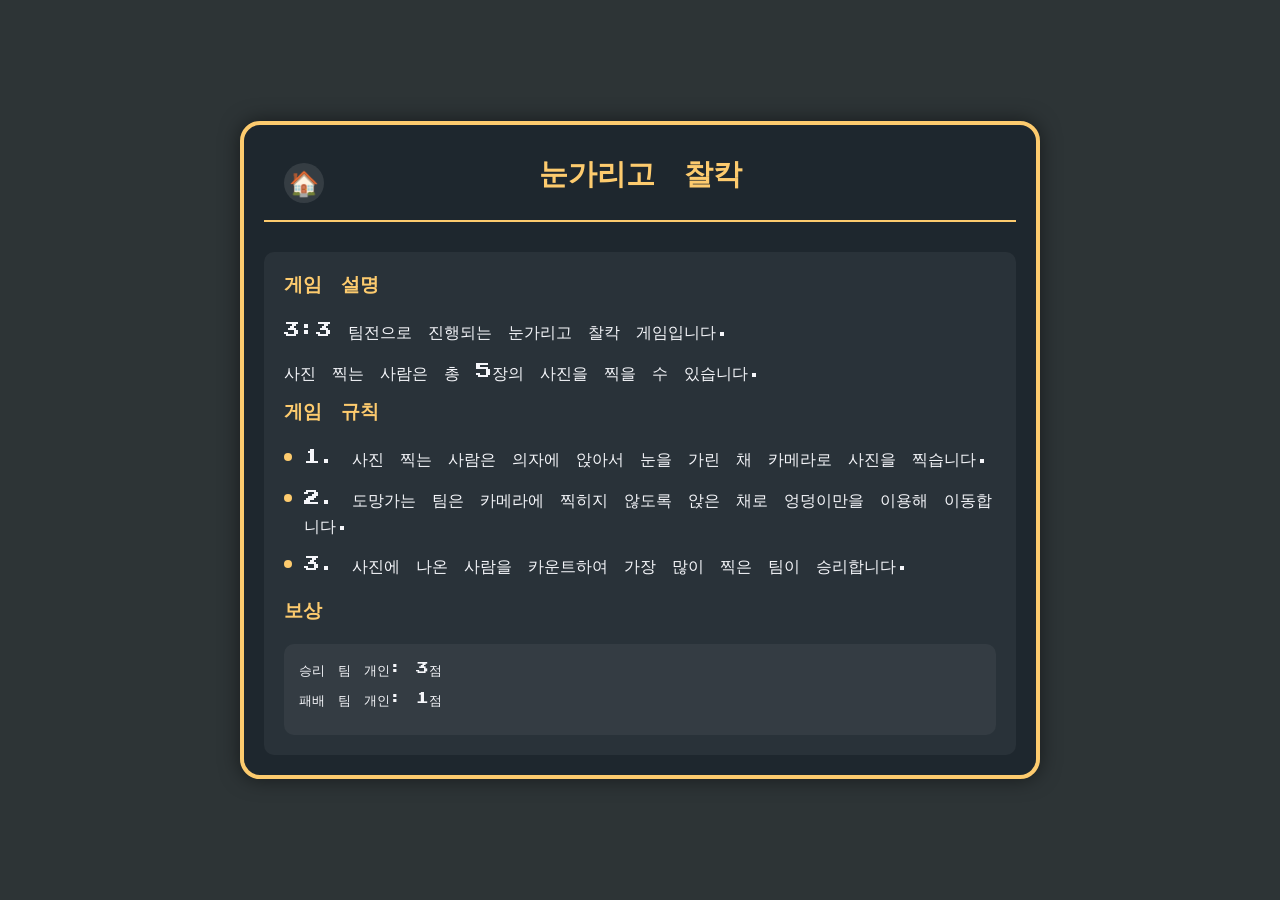
<file: games/blindPhoto/index.html>
<!DOCTYPE html>
<html lang="ko">

<head>
    <meta charset="UTF-8">
    <meta name="viewport" content="width=device-width, initial-scale=1.0">
    <title>눈가리고 찰칵</title>
    <link rel="stylesheet" href="style.css">
    <link href="https://fonts.googleapis.com/css2?family=Press+Start+2P&display=swap" rel="stylesheet">
</head>

<body>
    <div class="game-container">
        <header class="game-header">
            <a href="../../index.html" class="home-button">🏠</a>
            <h1>눈가리고 찰칵</h1>
        </header>

        <div class="game-content">
            <div class="game-description">
                <h2>게임 설명</h2>
                <div class="description-content">
                    <p>3:3 팀전으로 진행되는 눈가리고 찰칵 게임입니다.</p>
                    <p>사진 찍는 사람은 총 5장의 사진을 찍을 수 있습니다.</p>
                </div>

                <h2>게임 규칙</h2>
                <div class="score-rules">
                    <div class="rule-steps">
                        <p>1. 사진 찍는 사람은 의자에 앉아서 눈을 가린 채 카메라로 사진을 찍습니다.</p>
                        <p>2. 도망가는 팀은 카메라에 찍히지 않도록 앉은 채로 엉덩이만을 이용해 이동합니다.</p>
                        <p>3. 사진에 나온 사람을 카운트하여 가장 많이 찍은 팀이 승리합니다.</p>
                    </div>
                </div>

                <h2>보상</h2>
                <div class="rewards">
                    <p>승리 팀 개인: 3점</p>
                    <p>패배 팀 개인: 1점</p>
                </div>
            </div>
        </div>
    </div>
</body>

</html>
</file>
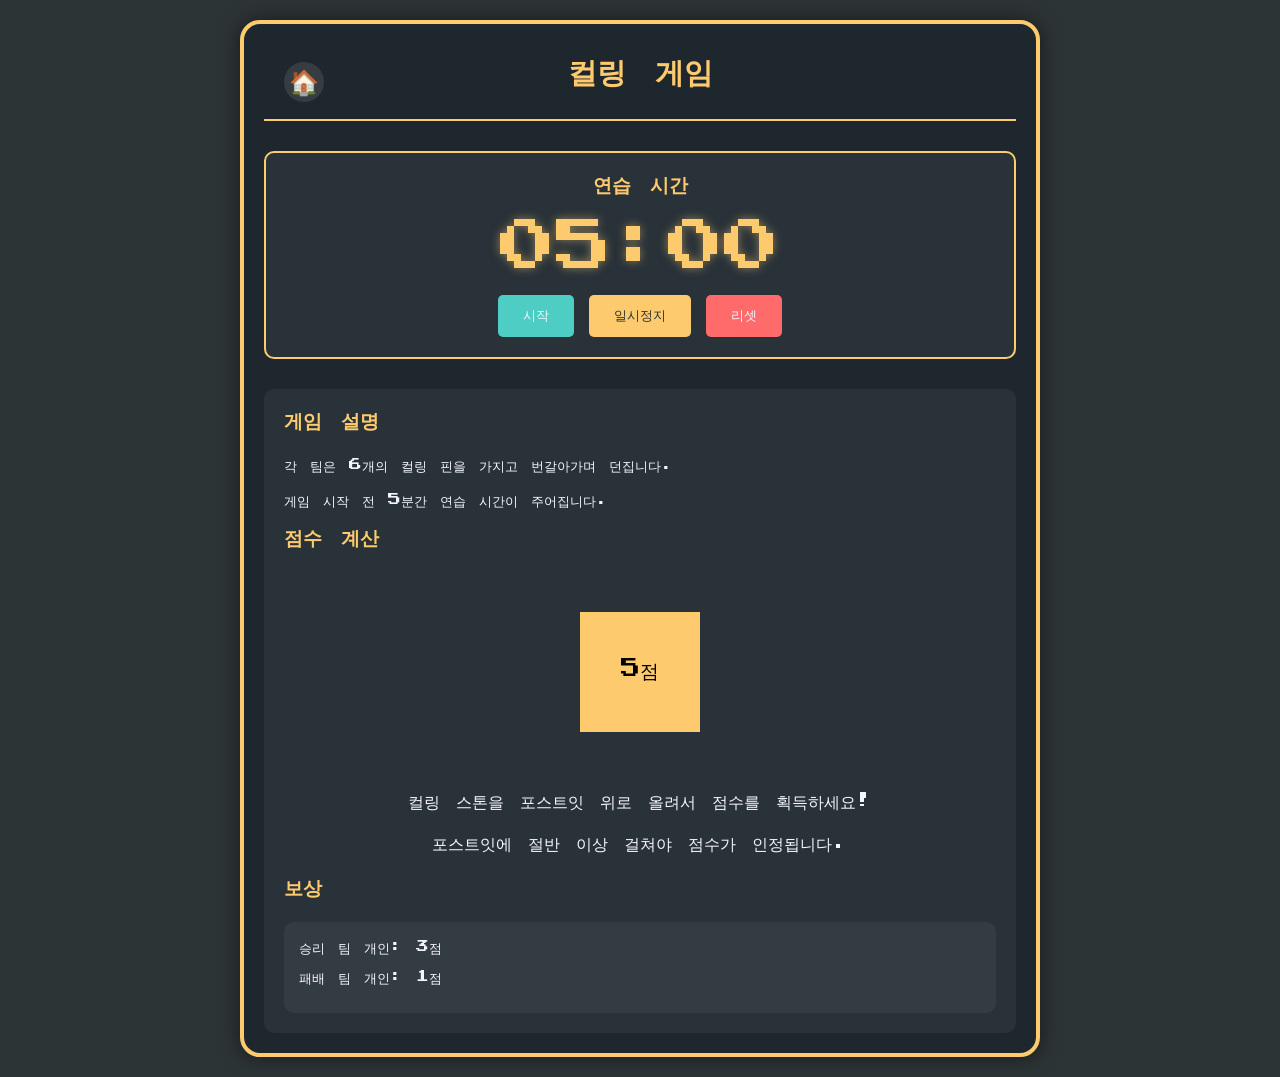
<file: games/curling/index.html>
<!DOCTYPE html>
<html lang="ko">
<head>
    <meta charset="UTF-8">
    <meta name="viewport" content="width=device-width, initial-scale=1.0">
    <title>컬링 게임</title>
    <link rel="stylesheet" href="style.css">
    <link href="https://fonts.googleapis.com/css2?family=Press+Start+2P&display=swap" rel="stylesheet">
</head>
<body>
    <div class="game-container">
        <header class="game-header">
            <a href="../../index.html" class="home-button">🏠</a>
            <h1>컬링 게임</h1>
        </header>

        <div class="timer-section">
            <h2>연습 시간</h2>
            <div class="timer-display">05:00</div>
            <div class="timer-controls">
                <button id="start-timer">시작</button>
                <button id="pause-timer">일시정지</button>
                <button id="reset-timer">리셋</button>
            </div>
        </div>

        <div class="game-content">
            <div class="game-description">
                <h2>게임 설명</h2>
                <div class="description-content">
                    <p>각 팀은 6개의 컬링 핀을 가지고 번갈아가며 던집니다.</p>
                    <p>게임 시작 전 5분간 연습 시간이 주어집니다.</p>
                </div>

                <h2>점수 계산</h2>
                <div class="score-rules">
                    <div class="score-zone">
                        <div class="zone center">5점</div>
                    </div>
                    <p>컬링 스톤을 포스트잇 위로 올려서 점수를 획득하세요!</p>
                    <p>포스트잇에 절반 이상 걸쳐야 점수가 인정됩니다.</p>
                </div>

                <h2>보상</h2>
                <div class="rewards">
                    <p>승리 팀 개인: 3점</p>
                    <p>패배 팀 개인: 1점</p>
                </div>
            </div>
        </div>
    </div>
    <audio id="timer-alarm" src="alarm.mp3" preload="auto"></audio>
    <script src="script.js"></script>
</body>
</html>
</file>
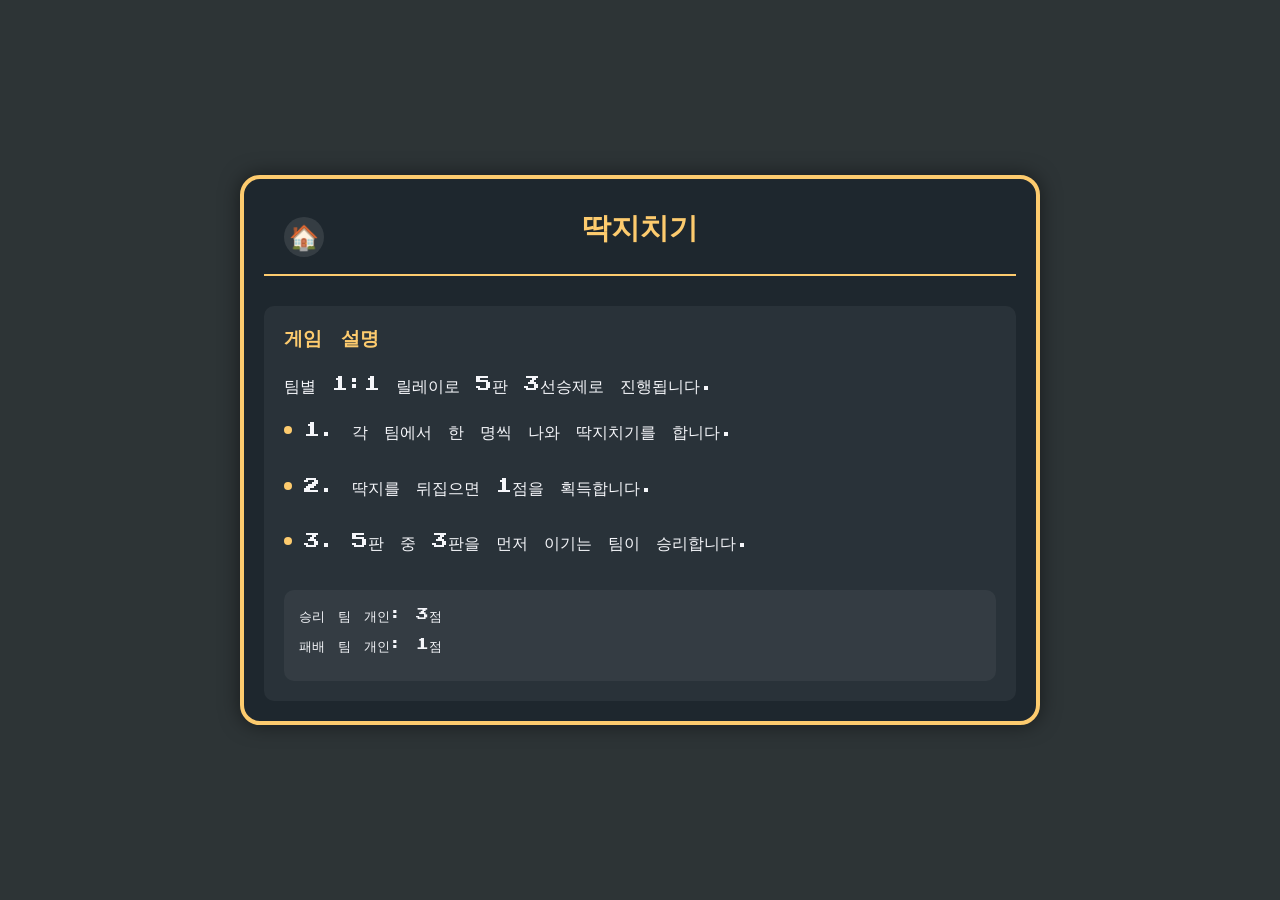
<file: games/ddakji/index.html>
<!DOCTYPE html>
<html lang="ko">
<head>
    <meta charset="UTF-8">
    <meta name="viewport" content="width=device-width, initial-scale=1.0">
    <title>딱지치기</title>
    <link rel="stylesheet" href="style.css">
    <link href="https://fonts.googleapis.com/css2?family=Press+Start+2P&display=swap" rel="stylesheet">
</head>
<body>
    <div class="game-container">
        <div class="game-header">
            <h1>딱지치기</h1>
            <a href="../../index.html" class="home-button">🏠</a>
        </div>

        <div class="game-content">
            <div class="game-description">
                <h2>게임 설명</h2>
                <div class="description-content">
                    <p>팀별 1:1 릴레이로 5판 3선승제로 진행됩니다.</p>
                    <div class="rule-steps">
                        <p>1. 각 팀에서 한 명씩 나와 딱지치기를 합니다.</p>
                        <p>2. 딱지를 뒤집으면 1점을 획득합니다.</p>
                        <p>3. 5판 중 3판을 먼저 이기는 팀이 승리합니다.</p>
                    </div>
                    <div class="rewards">
                        <p>승리 팀 개인: 3점</p>
                        <p>패배 팀 개인: 1점</p>
                    </div>
                </div>
            </div>
        </div>
    </div>
</body>
</html>
</file>
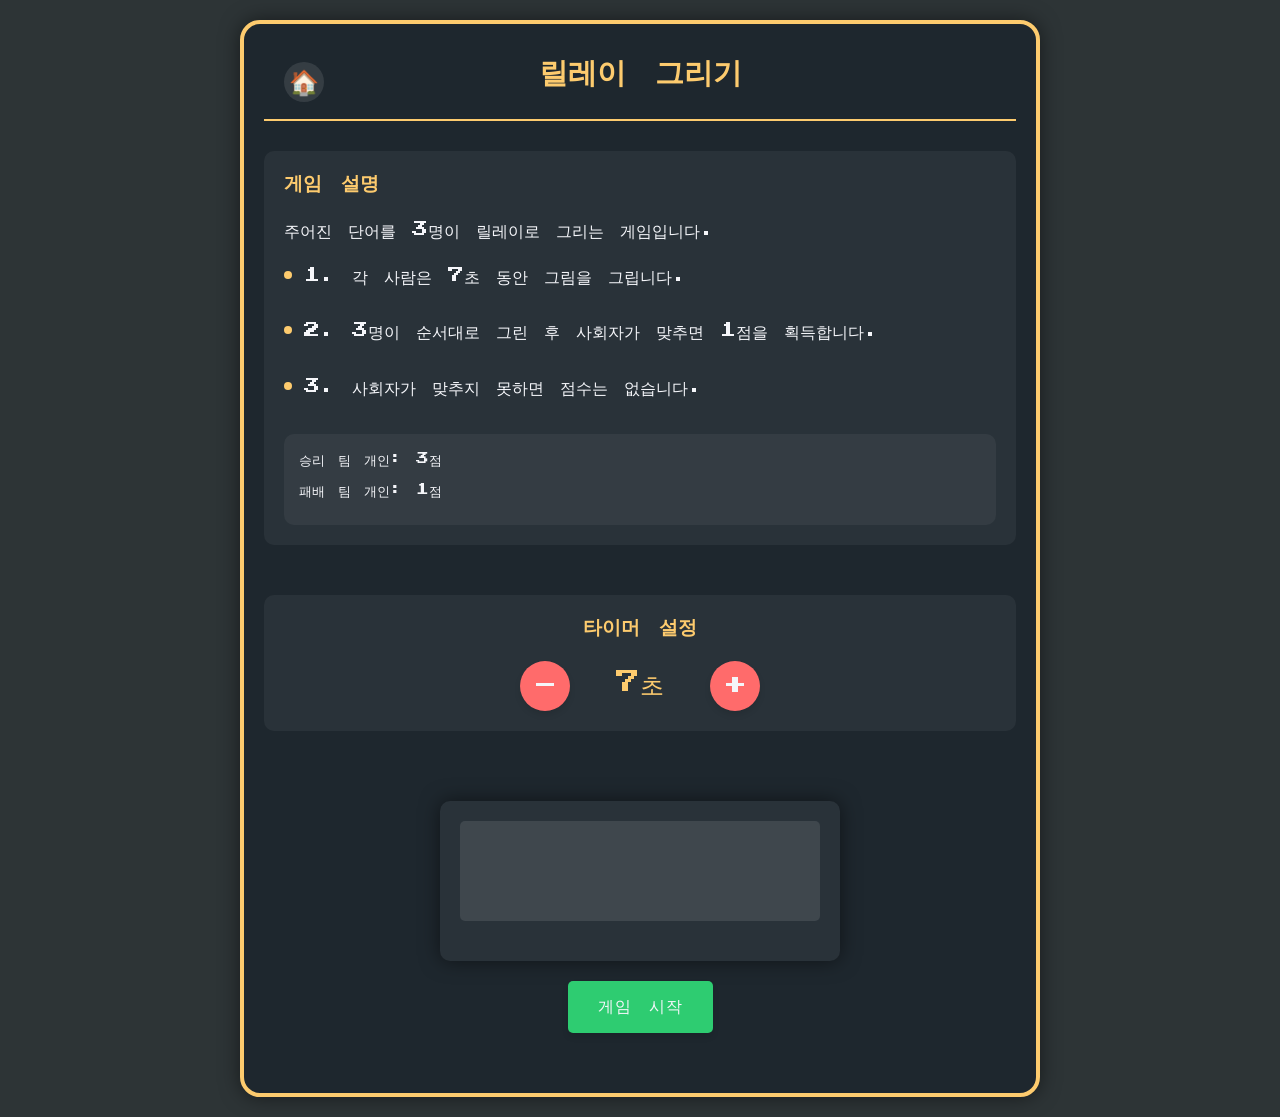
<file: games/relayDrawing/index.html>
<!DOCTYPE html>
<html lang="ko">
<head>
    <meta charset="UTF-8">
    <meta name="viewport" content="width=device-width, initial-scale=1.0">
    <title>릴레이 그리기</title>
    <link rel="stylesheet" href="style.css">
    <link href="https://fonts.googleapis.com/css2?family=Press+Start+2P&display=swap" rel="stylesheet">
</head>
<body>
    <div class="game-container">
        <div class="game-header">
            <h1>릴레이 그리기</h1>
            <a href="../../index.html" class="home-button">🏠</a>
        </div>

        <div class="game-content">
            <div class="game-description">
                <h2>게임 설명</h2>
                <div class="description-content">
                    <p>주어진 단어를 3명이 릴레이로 그리는 게임입니다.</p>
                    <div class="rule-steps">
                        <p>1. 각 사람은 7초 동안 그림을 그립니다.</p>
                        <p>2. 3명이 순서대로 그린 후 사회자가 맞추면 1점을 획득합니다.</p>
                        <p>3. 사회자가 맞추지 못하면 점수는 없습니다.</p>
                    </div>
                    <div class="rewards">
                        <p>승리 팀 개인: 3점</p>
                        <p>패배 팀 개인: 1점</p>
                    </div>
                </div>
            </div>

            <div class="timer-settings" id="timer-settings">
                <h2>타이머 설정</h2>
                <div class="timer-controls">
                    <button id="decrease-time" class="timer-button">-</button>
                    <div class="timer-display">7초</div>
                    <button id="increase-time" class="timer-button">+</button>
                </div>
            </div>

            <div class="word-indicator">
                <div class="indicator-container">
                    <div class="indicator-display">
                        <span id="current-word"></span>
                    </div>
                </div>
                <button id="start-game" class="game-button">게임 시작</button>
            </div>

            <div class="word-display" style="display: none;">
                <h2>단어: <span id="word"></span></h2>
                <div class="timer-section">
                    <div class="countdown-timer">7</div>
                    <button id="start-timer" class="game-button">시작</button>
                </div>
                <div class="player-info">
                    <p>현재 플레이어: <span id="current-player">1</span>/3</p>
                </div>
                <button id="next-player" class="game-button">다음 플레이어</button>
                <button id="restart-game" class="game-button">다시하기</button>
            </div>
        </div>
    </div>

    <script src="script.js"></script>
</body>
</html>
</file>
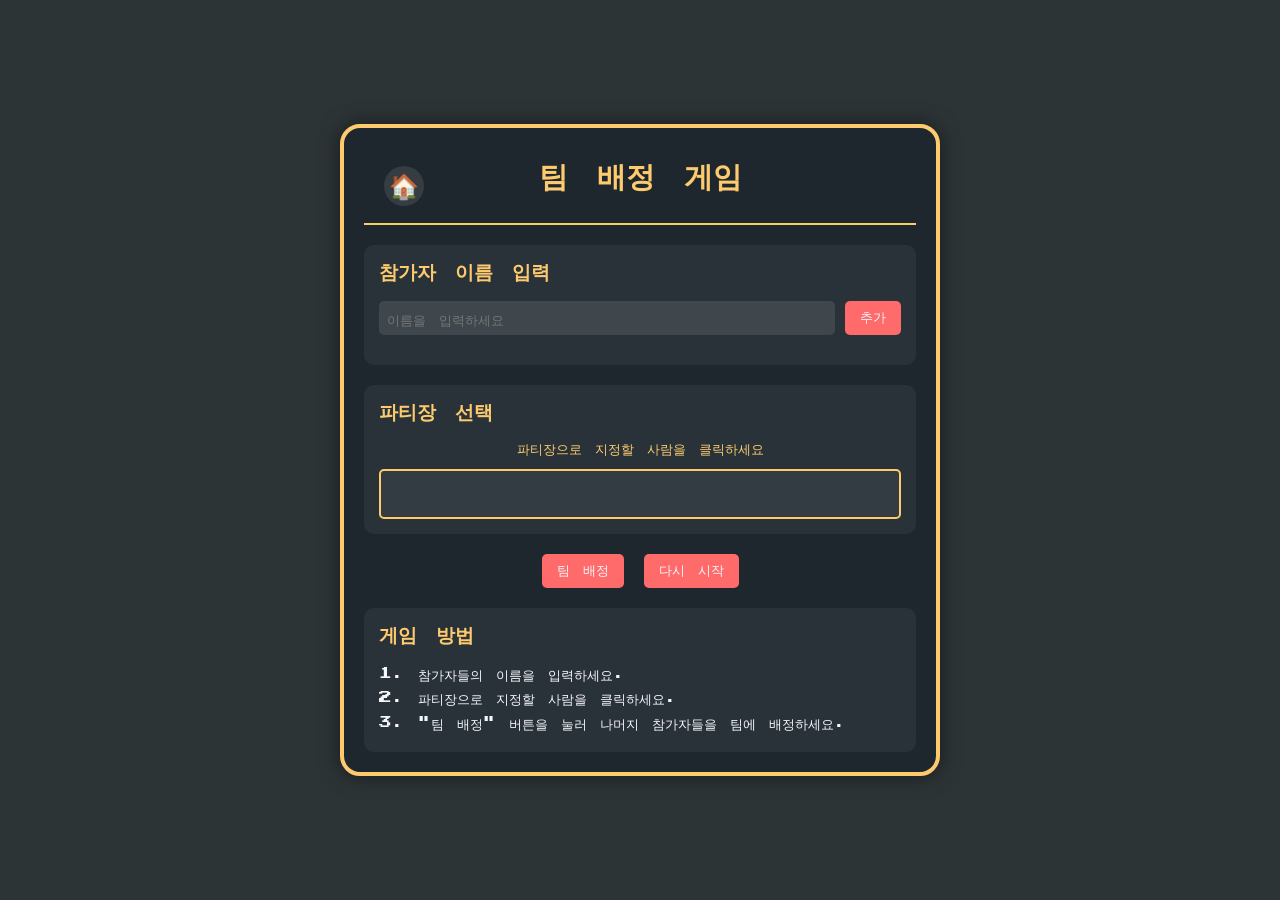
<file: games/seatChange/index.html>
<!DOCTYPE html>
<html lang="ko">
<head>
    <meta charset="UTF-8">
    <meta name="viewport" content="width=device-width, initial-scale=1.0">
    <title>팀 배정 게임</title>
    <link rel="stylesheet" href="style.css">
    <link href="https://fonts.googleapis.com/css2?family=Press+Start+2P&display=swap" rel="stylesheet">
</head>
<body>
    <div class="game-container">
        <header class="game-header">
            <a href="../../index.html" class="home-button">🏠</a>
            <h1>팀 배정 게임</h1>
        </header>

        <div class="input-section">
            <div class="name-input">
                <h2>참가자 이름 입력</h2>
                <div class="input-group">
                    <input type="text" id="name-input" placeholder="이름을 입력하세요">
                    <button id="add-name">추가</button>
                </div>
                <div class="name-list" id="name-list">
                    <!-- 이름 목록이 여기에 추가됩니다 -->
                </div>
            </div>

            <div class="team-leader-selection">
                <h2>파티장 선택</h2>
                <p class="instruction">파티장으로 지정할 사람을 클릭하세요</p>
                <div class="leader-list" id="leader-list">
                    <!-- 선택된 파티장 목록이 여기에 추가됩니다 -->
                </div>
            </div>
        </div>

        <div class="result-section" id="result-section" style="display: none;">
            <h2>팀 배정 결과</h2>
            <div class="team-list" id="team-list">
                <!-- 팀 배정 결과가 여기에 표시됩니다 -->
            </div>
        </div>

        <div class="game-controls">
            <button id="assign-teams">팀 배정</button>
            <button id="reset-btn">다시 시작</button>
        </div>

        <div class="game-instructions">
            <h2>게임 방법</h2>
            <p>1. 참가자들의 이름을 입력하세요.</p>
            <p>2. 파티장으로 지정할 사람을 클릭하세요.</p>
            <p>3. "팀 배정" 버튼을 눌러 나머지 참가자들을 팀에 배정하세요.</p>
        </div>
    </div>

    <!-- 이름 선택 옵션 팝업 -->
    <div class="name-options-popup" id="name-options-popup" style="display: none;">
        <div class="popup-content">
            <h3 id="selected-name"></h3>
            <div class="options">
                <button id="select-leader">파티장으로 선택</button>
                <button id="remove-name">이름 삭제</button>
                <button id="cancel-options">취소</button>
            </div>
        </div>
    </div>

    <!-- 팀 배정 인디케이터 팝업 -->
    <div class="team-assign-indicator" id="team-assign-indicator" style="display: none;">
        <div class="indicator-container">
            <div class="indicator-text" id="indicator-text"></div>
        </div>
    </div>

    <!-- 폭죽 효과 캔버스 -->
    <canvas id="fireworks-canvas"></canvas>

    <script src="script.js"></script>
</body>
</html>
</file>
<file: games/blindPhoto/style.css>
:root {
    --primary-color: #ff6b6b;
    --secondary-color: #4ecdc4;
    --background-color: #2d3436;
    --text-color: #f5f6fa;
    --accent-color: #fdcb6e;
}

* {
    margin: 0;
    padding: 0;
    box-sizing: border-box;
}

body {
    font-family: 'Press Start 2P', cursive;
    background-color: var(--background-color);
    color: var(--text-color);
    min-height: 100vh;
    display: flex;
    justify-content: center;
    align-items: center;
    padding: 20px;
}

.game-container {
    background: #1e272e;
    border-radius: 20px;
    padding: 20px;
    box-shadow: 0 0 20px rgba(0, 0, 0, 0.5);
    border: 4px solid var(--accent-color);
    max-width: 800px;
    width: 100%;
}

.game-header {
    position: relative;
    text-align: center;
    margin-bottom: 30px;
    padding: 10px;
    border-bottom: 2px solid var(--accent-color);
}

.game-header h1 {
    color: var(--accent-color);
    font-size: 1.8rem;
    margin-bottom: 15px;
}

.game-content {
    display: flex;
    flex-direction: column;
    gap: 30px;
}

.game-description {
    background: rgba(255, 255, 255, 0.05);
    padding: 20px;
    border-radius: 10px;
}

h2 {
    color: var(--accent-color);
    font-size: 1.2rem;
    margin-bottom: 20px;
}

.description-content p {
    font-size: 1rem;
    margin-bottom: 15px;
    line-height: 1.6;
}

.rule-steps {
    display: flex;
    flex-direction: column;
    gap: 15px;
    margin: 20px 0;
}

.rule-steps p {
    font-size: 1rem;
    line-height: 1.6;
    padding-left: 20px;
    position: relative;
}

.rule-steps p::before {
    content: '';
    position: absolute;
    left: 0;
    top: 8px;
    width: 8px;
    height: 8px;
    background-color: var(--accent-color);
    border-radius: 50%;
}

.rewards {
    background: rgba(255, 255, 255, 0.05);
    padding: 15px;
    border-radius: 10px;
    margin-top: 20px;
}

.rewards p {
    font-size: 0.8rem;
    margin-bottom: 10px;
    line-height: 1.6;
}

/* 홈 버튼 스타일 */
.home-button {
    position: absolute;
    left: 20px;
    top: 50%;
    transform: translateY(-50%);
    font-size: 24px;
    text-decoration: none;
    color: var(--accent-color);
    background: rgba(255, 255, 255, 0.1);
    width: 40px;
    height: 40px;
    display: flex;
    align-items: center;
    justify-content: center;
    border-radius: 50%;
    transition: all 0.3s ease;
}

.home-button:hover {
    background: var(--accent-color);
    color: var(--background-color);
    transform: translateY(-50%) scale(1.1);
}

.timer-section {
    background: rgba(255, 255, 255, 0.05);
    padding: 20px;
    border-radius: 10px;
    text-align: center;
    margin-bottom: 30px;
    border: 2px solid var(--accent-color);
}

.timer-display {
    font-size: 3.5rem;
    color: var(--accent-color);
    margin: 20px 0;
    font-family: 'Press Start 2P', cursive;
    text-shadow: 0 0 10px rgba(253, 203, 110, 0.5);
}

.timer-controls {
    display: flex;
    justify-content: center;
    gap: 15px;
}

.timer-controls button {
    padding: 12px 25px;
    border: none;
    border-radius: 5px;
    font-family: 'Press Start 2P', cursive;
    font-size: 0.8rem;
    cursor: pointer;
    transition: all 0.3s ease;
}

#start-timer {
    background: var(--secondary-color);
    color: var(--text-color);
}

#pause-timer {
    background: var(--accent-color);
    color: var(--background-color);
}

#reset-timer {
    background: var(--primary-color);
    color: var(--text-color);
}

.timer-controls button:hover {
    transform: scale(1.05);
    box-shadow: 0 0 10px rgba(255, 255, 255, 0.3);
}

@media (max-width: 600px) {
    .game-header h1 {
        font-size: 1.4rem;
    }
    
    h2 {
        font-size: 1rem;
    }
    
    .description-content p,
    .rewards p,
    .rule-steps p {
        font-size: 0.7rem;
    }
    
    .home-button {
        width: 35px;
        height: 35px;
        font-size: 20px;
    }
    
    .timer-display {
        font-size: 2.5rem;
    }
    
    .timer-controls button {
        font-size: 0.7rem;
        padding: 10px 20px;
    }
}
</file>
<file: games/curling/style.css>
:root {
    --primary-color: #ff6b6b;
    --secondary-color: #4ecdc4;
    --background-color: #2d3436;
    --text-color: #f5f6fa;
    --accent-color: #fdcb6e;
}

* {
    margin: 0;
    padding: 0;
    box-sizing: border-box;
}

body {
    font-family: 'Press Start 2P', cursive;
    background-color: var(--background-color);
    color: var(--text-color);
    min-height: 100vh;
    display: flex;
    justify-content: center;
    align-items: center;
    padding: 20px;
}

.game-container {
    background: #1e272e;
    border-radius: 20px;
    padding: 20px;
    box-shadow: 0 0 20px rgba(0, 0, 0, 0.5);
    border: 4px solid var(--accent-color);
    max-width: 800px;
    width: 100%;
}

.game-header {
    position: relative;
    text-align: center;
    margin-bottom: 30px;
    padding: 10px;
    border-bottom: 2px solid var(--accent-color);
}

.game-header h1 {
    color: var(--accent-color);
    font-size: 1.8rem;
    margin-bottom: 15px;
}

.game-content {
    display: flex;
    flex-direction: column;
    gap: 30px;
}

.game-description {
    background: rgba(255, 255, 255, 0.05);
    padding: 20px;
    border-radius: 10px;
}

h2 {
    color: var(--accent-color);
    font-size: 1.2rem;
    margin-bottom: 20px;
}

.description-content p {
    font-size: 0.8rem;
    margin-bottom: 15px;
    line-height: 1.6;
}

.score-rules {
    display: flex;
    flex-direction: column;
    align-items: center;
    gap: 20px;
    margin: 20px 0;
}

.score-zone {
    position: relative;
    width: 200px;
    height: 200px;
    display: flex;
    justify-content: center;
    align-items: center;
}

.zone {
    position: absolute;
    display: flex;
    justify-content: center;
    align-items: center;
    color: black;
    font-size: 1.2rem;
}

.zone.center {
    width: 120px;
    height: 120px;
    background: var(--accent-color);
    z-index: 3;
}

.rewards {
    background: rgba(255, 255, 255, 0.05);
    padding: 15px;
    border-radius: 10px;
    margin-top: 20px;
}

.rewards p {
    font-size: 0.8rem;
    margin-bottom: 10px;
    line-height: 1.6;
}

.game-preview {
    background: rgba(255, 255, 255, 0.05);
    padding: 20px;
    border-radius: 10px;
    margin-top: 20px;
}

.preview-image {
    width: 100%;
    height: 300px;
    background: rgba(255, 255, 255, 0.1);
    border-radius: 10px;
    display: flex;
    justify-content: center;
    align-items: center;
    overflow: hidden;
}

.preview-image img {
    width: 100%;
    height: 100%;
    object-fit: cover;
}

/* 홈 버튼 스타일 */
.home-button {
    position: absolute;
    left: 20px;
    top: 50%;
    transform: translateY(-50%);
    font-size: 24px;
    text-decoration: none;
    color: var(--accent-color);
    background: rgba(255, 255, 255, 0.1);
    width: 40px;
    height: 40px;
    display: flex;
    align-items: center;
    justify-content: center;
    border-radius: 50%;
    transition: all 0.3s ease;
}

.home-button:hover {
    background: var(--accent-color);
    color: var(--background-color);
    transform: translateY(-50%) scale(1.1);
}

.timer-section {
    background: rgba(255, 255, 255, 0.05);
    padding: 20px;
    border-radius: 10px;
    text-align: center;
    margin-bottom: 30px;
    border: 2px solid var(--accent-color);
}

.timer-display {
    font-size: 3.5rem;
    color: var(--accent-color);
    margin: 20px 0;
    font-family: 'Press Start 2P', cursive;
    text-shadow: 0 0 10px rgba(253, 203, 110, 0.5);
}

.timer-controls {
    display: flex;
    justify-content: center;
    gap: 15px;
}

.timer-controls button {
    padding: 12px 25px;
    border: none;
    border-radius: 5px;
    font-family: 'Press Start 2P', cursive;
    font-size: 0.8rem;
    cursor: pointer;
    transition: all 0.3s ease;
}

#start-timer {
    background: var(--secondary-color);
    color: var(--text-color);
}

#pause-timer {
    background: var(--accent-color);
    color: var(--background-color);
}

#reset-timer {
    background: var(--primary-color);
    color: var(--text-color);
}

.timer-controls button:hover {
    transform: scale(1.05);
    box-shadow: 0 0 10px rgba(255, 255, 255, 0.3);
}

@media (max-width: 600px) {
    .game-header h1 {
        font-size: 1.4rem;
    }
    
    h2 {
        font-size: 1rem;
    }
    
    .description-content p,
    .rewards p {
        font-size: 0.7rem;
    }
    
    .zone {
        font-size: 1.2rem;
    }
    
    .score-zone {
        width: 150px;
        height: 150px;
    }
    
    .zone.center {
        width: 120px;
        height: 120px;
    }
    
    .home-button {
        width: 35px;
        height: 35px;
        font-size: 20px;
    }
    
    .timer-display {
        font-size: 2.5rem;
    }
    
    .timer-controls button {
        font-size: 0.7rem;
        padding: 10px 20px;
    }
}
</file>
<file: games/ddakji/style.css>
:root {
    --primary-color: #ff6b6b;
    --secondary-color: #4ecdc4;
    --background-color: #2d3436;
    --text-color: #f5f6fa;
    --accent-color: #fdcb6e;
}

* {
    margin: 0;
    padding: 0;
    box-sizing: border-box;
}

body {
    font-family: 'Press Start 2P', cursive;
    background-color: var(--background-color);
    color: var(--text-color);
    min-height: 100vh;
    display: flex;
    justify-content: center;
    align-items: center;
    padding: 20px;
}

.game-container {
    background: #1e272e;
    border-radius: 20px;
    padding: 20px;
    box-shadow: 0 0 20px rgba(0, 0, 0, 0.5);
    border: 4px solid var(--accent-color);
    max-width: 800px;
    width: 100%;
}

.game-header {
    position: relative;
    text-align: center;
    margin-bottom: 30px;
    padding: 10px;
    border-bottom: 2px solid var(--accent-color);
}

.game-header h1 {
    color: var(--accent-color);
    font-size: 1.8rem;
    margin-bottom: 15px;
}

.game-content {
    display: flex;
    flex-direction: column;
    gap: 30px;
}

.game-description {
    background: rgba(255, 255, 255, 0.05);
    padding: 20px;
    border-radius: 10px;
}

h2 {
    color: var(--accent-color);
    font-size: 1.2rem;
    margin-bottom: 20px;
}

.description-content p {
    font-size: 1rem;
    margin-bottom: 15px;
    line-height: 1.6;
}

.rule-steps {
    display: flex;
    flex-direction: column;
    gap: 15px;
    margin: 20px 0;
}

.rule-steps p {
    font-size: 1rem;
    line-height: 1.6;
    padding-left: 20px;
    position: relative;
}

.rule-steps p::before {
    content: '';
    position: absolute;
    left: 0;
    top: 8px;
    width: 8px;
    height: 8px;
    background-color: var(--accent-color);
    border-radius: 50%;
}

.rewards {
    background: rgba(255, 255, 255, 0.05);
    padding: 15px;
    border-radius: 10px;
    margin-top: 20px;
}

.rewards p {
    font-size: 0.8rem;
    margin-bottom: 10px;
    line-height: 1.6;
}

.ddakji-instructions {
    background: rgba(255, 255, 255, 0.05);
    padding: 20px;
    border-radius: 10px;
}

.instruction-steps {
    display: flex;
    flex-direction: column;
    gap: 20px;
}

.step {
    background: rgba(255, 255, 255, 0.1);
    padding: 15px;
    border-radius: 8px;
}

.step h3 {
    color: var(--primary-color);
    font-size: 0.9rem;
    margin-bottom: 10px;
}

.step p {
    font-size: 0.8rem;
    line-height: 1.6;
}

.game-controls {
    background: rgba(255, 255, 255, 0.05);
    padding: 20px;
    border-radius: 10px;
    text-align: center;
}

.score-board {
    display: flex;
    justify-content: space-around;
    margin-bottom: 20px;
}

.team-score {
    text-align: center;
}

.team-score h3 {
    color: var(--accent-color);
    font-size: 1rem;
    margin-bottom: 10px;
}

.score {
    font-size: 2rem;
    color: var(--primary-color);
}

.round-info {
    margin: 20px 0;
    font-size: 1rem;
}

.game-button {
    padding: 15px 30px;
    font-size: 1rem;
    background: var(--primary-color);
    color: var(--text-color);
    border: none;
    border-radius: 5px;
    cursor: pointer;
    transition: all 0.3s ease;
    margin: 10px;
    font-family: 'Press Start 2P', cursive;
    text-transform: uppercase;
    letter-spacing: 1px;
    box-shadow: 0 4px 6px rgba(0, 0, 0, 0.1);
}

.game-button:hover {
    transform: translateY(-2px);
    box-shadow: 0 6px 8px rgba(255, 107, 107, 0.3);
}

.game-button:active {
    transform: translateY(0);
    box-shadow: 0 2px 4px rgba(255, 107, 107, 0.3);
}

.game-button:disabled {
    background: #666;
    cursor: not-allowed;
    transform: none;
    box-shadow: none;
}

.home-button {
    position: absolute;
    left: 20px;
    top: 50%;
    transform: translateY(-50%);
    font-size: 24px;
    text-decoration: none;
    color: var(--accent-color);
    background: rgba(255, 255, 255, 0.1);
    width: 40px;
    height: 40px;
    display: flex;
    align-items: center;
    justify-content: center;
    border-radius: 50%;
    transition: all 0.3s ease;
}

.home-button:hover {
    background: var(--accent-color);
    color: var(--background-color);
    transform: translateY(-50%) scale(1.1);
}

@media (max-width: 600px) {
    .game-header h1 {
        font-size: 1.4rem;
    }
    
    h2 {
        font-size: 1rem;
    }
    
    .description-content p,
    .rewards p,
    .rule-steps p {
        font-size: 0.7rem;
    }
    
    .step h3 {
        font-size: 0.8rem;
    }
    
    .step p {
        font-size: 0.7rem;
    }
    
    .score {
        font-size: 1.5rem;
    }
    
    .game-button {
        padding: 12px 24px;
        font-size: 0.8rem;
    }
    
    .home-button {
        width: 35px;
        height: 35px;
        font-size: 20px;
    }
}
</file>
<file: games/relayDrawing/style.css>
:root {
    --primary-color: #ff6b6b;
    --secondary-color: #4ecdc4;
    --background-color: #2d3436;
    --text-color: #f5f6fa;
    --accent-color: #fdcb6e;
}

* {
    margin: 0;
    padding: 0;
    box-sizing: border-box;
}

body {
    font-family: 'Press Start 2P', cursive;
    background-color: var(--background-color);
    color: var(--text-color);
    min-height: 100vh;
    display: flex;
    justify-content: center;
    align-items: center;
    padding: 20px;
}

.game-container {
    background: #1e272e;
    border-radius: 20px;
    padding: 20px;
    box-shadow: 0 0 20px rgba(0, 0, 0, 0.5);
    border: 4px solid var(--accent-color);
    max-width: 800px;
    width: 100%;
}

.game-header {
    position: relative;
    text-align: center;
    margin-bottom: 30px;
    padding: 10px;
    border-bottom: 2px solid var(--accent-color);
}

.game-header h1 {
    color: var(--accent-color);
    font-size: 1.8rem;
    margin-bottom: 15px;
}

.game-content {
    display: flex;
    flex-direction: column;
    gap: 30px;
}

.game-description {
    background: rgba(255, 255, 255, 0.05);
    padding: 20px;
    border-radius: 10px;
}

h2 {
    color: var(--accent-color);
    font-size: 1.2rem;
    margin-bottom: 20px;
}

.description-content p {
    font-size: 1rem;
    margin-bottom: 15px;
    line-height: 1.6;
}

.rule-steps {
    display: flex;
    flex-direction: column;
    gap: 15px;
    margin: 20px 0;
}

.rule-steps p {
    font-size: 1rem;
    line-height: 1.6;
    padding-left: 20px;
    position: relative;
}

.rule-steps p::before {
    content: '';
    position: absolute;
    left: 0;
    top: 8px;
    width: 8px;
    height: 8px;
    background-color: var(--accent-color);
    border-radius: 50%;
}

.rewards {
    background: rgba(255, 255, 255, 0.05);
    padding: 15px;
    border-radius: 10px;
    margin-top: 20px;
}

.rewards p {
    font-size: 0.8rem;
    margin-bottom: 10px;
    line-height: 1.6;
}

.home-button {
    position: absolute;
    left: 20px;
    top: 50%;
    transform: translateY(-50%);
    font-size: 24px;
    text-decoration: none;
    color: var(--accent-color);
    background: rgba(255, 255, 255, 0.1);
    width: 40px;
    height: 40px;
    display: flex;
    align-items: center;
    justify-content: center;
    border-radius: 50%;
    transition: all 0.3s ease;
}

.home-button:hover {
    background: var(--accent-color);
    color: var(--background-color);
    transform: translateY(-50%) scale(1.1);
}

.word-roulette {
    text-align: center;
    margin: 20px 0;
}

.roulette-container {
    width: 400px;
    height: 400px;
    margin: 0 auto 20px;
    position: relative;
    background: #1a1a1a;
    border-radius: 20px;
    padding: 20px;
    box-shadow: 0 0 20px rgba(0, 0, 0, 0.5);
}

.roulette-wheel {
    width: 300px;
    height: 300px;
    margin: 0 auto;
    position: relative;
    background: #2d3436;
    border-radius: 50%;
    border: 4px solid var(--accent-color);
    overflow: hidden;
}

.roulette-numbers {
    width: 100%;
    height: 100%;
    position: relative;
    transition: transform 3s cubic-bezier(0.17, 0.67, 0.83, 0.67);
}

.number {
    position: absolute;
    width: 30%;
    height: 30%;
    display: flex;
    align-items: center;
    justify-content: center;
    font-size: 1.5rem;
    color: white;
    font-weight: bold;
    border-radius: 50%;
    transform-origin: 50% 50%;
}

.number.red {
    background: #e74c3c;
}

.number.black {
    background: #2c3e50;
}

.roulette-ball {
    position: absolute;
    width: 20px;
    height: 20px;
    background: white;
    border-radius: 50%;
    top: 50%;
    left: 50%;
    transform: translate(-50%, -50%);
    z-index: 2;
    box-shadow: 0 0 10px rgba(255, 255, 255, 0.5);
}

.roulette-categories {
    display: grid;
    grid-template-columns: repeat(5, 1fr);
    gap: 10px;
    margin-top: 20px;
}

.category {
    padding: 10px;
    background: var(--accent-color);
    color: var(--background-color);
    border-radius: 5px;
    font-size: 0.8rem;
    cursor: pointer;
    transition: all 0.3s ease;
}

.category:hover {
    transform: scale(1.05);
    box-shadow: 0 0 10px rgba(253, 203, 110, 0.5);
}

.category.selected {
    background: var(--primary-color);
    color: white;
}

#spin-roulette {
    padding: 15px 30px;
    font-size: 1rem;
    background: var(--primary-color);
    color: var(--text-color);
    border: none;
    border-radius: 5px;
    cursor: pointer;
    transition: all 0.3s ease;
    margin-top: 20px;
}

#spin-roulette:hover {
    transform: scale(1.05);
    box-shadow: 0 0 10px rgba(255, 107, 107, 0.5);
}

#spin-roulette:disabled {
    background: #666;
    cursor: not-allowed;
    transform: none;
    box-shadow: none;
}

.word-display {
    text-align: center;
    margin: 20px 0;
}

.timer-settings {
    text-align: center;
    margin: 20px 0;
    padding: 20px;
    background: rgba(255, 255, 255, 0.05);
    border-radius: 10px;
}

.timer-controls {
    display: flex;
    align-items: center;
    justify-content: center;
    gap: 20px;
    margin-top: 10px;
}

.timer-controls button {
    width: 50px;
    height: 50px;
    font-size: 1.5rem;
    background: var(--primary-color);
    color: var(--text-color);
    border: none;
    border-radius: 50%;
    cursor: pointer;
    transition: all 0.3s ease;
}

.timer-controls button:hover {
    transform: scale(1.1);
    box-shadow: 0 0 10px rgba(255, 107, 107, 0.5);
}

.timer-controls button:active {
    transform: scale(0.95);
    box-shadow: 0 2px 4px rgba(255, 107, 107, 0.3);
}

.timer-display {
    font-size: 1.5rem;
    color: var(--accent-color);
    min-width: 100px;
}

.timer-section {
    text-align: center;
    margin: 20px 0;
}

.countdown-timer {
    font-size: 4rem;
    color: var(--accent-color);
    margin: 20px 0;
    text-shadow: 0 0 10px rgba(253, 203, 110, 0.5);
}

#start-timer {
    padding: 15px 30px;
    font-size: 1rem;
    background: var(--primary-color);
    color: var(--text-color);
    border: none;
    border-radius: 5px;
    cursor: pointer;
    transition: all 0.3s ease;
}

#start-timer:hover {
    transform: scale(1.05);
    box-shadow: 0 0 10px rgba(255, 107, 107, 0.5);
}

.player-info {
    margin: 20px 0;
    font-size: 1.2rem;
    color: var(--accent-color);
}

.game-button {
    padding: 15px 30px;
    font-size: 1rem;
    background: var(--primary-color);
    color: var(--text-color);
    border: none;
    border-radius: 5px;
    cursor: pointer;
    transition: all 0.3s ease;
    margin: 10px;
    font-family: 'Press Start 2P', cursive;
    text-transform: uppercase;
    letter-spacing: 1px;
    box-shadow: 0 4px 6px rgba(0, 0, 0, 0.1);
}

.game-button:hover {
    transform: translateY(-2px);
    box-shadow: 0 6px 8px rgba(255, 107, 107, 0.3);
}

.game-button:active {
    transform: translateY(0);
    box-shadow: 0 2px 4px rgba(255, 107, 107, 0.3);
}

.game-button:disabled {
    background: #666;
    cursor: not-allowed;
    transform: none;
    box-shadow: none;
}

.timer-button {
    width: 50px;
    height: 50px;
    font-size: 1.5rem;
    background: var(--primary-color);
    color: var(--text-color);
    border: none;
    border-radius: 50%;
    cursor: pointer;
    transition: all 0.3s ease;
    font-family: 'Press Start 2P', cursive;
    box-shadow: 0 4px 6px rgba(0, 0, 0, 0.1);
}

.timer-button:hover {
    transform: scale(1.1);
    box-shadow: 0 6px 8px rgba(255, 107, 107, 0.3);
}

.timer-button:active {
    transform: scale(0.95);
    box-shadow: 0 2px 4px rgba(255, 107, 107, 0.3);
}

#restart-game {
    background: var(--secondary-color);
}

#next-player {
    background: var(--accent-color);
    color: var(--background-color);
}

.word-indicator {
    text-align: center;
    margin: 20px 0;
}

.indicator-container {
    width: 100%;
    max-width: 400px;
    margin: 0 auto;
    background: rgba(255, 255, 255, 0.05);
    border-radius: 10px;
    padding: 20px;
    box-shadow: 0 0 20px rgba(0, 0, 0, 0.5);
}

.indicator-display {
    display: flex;
    justify-content: center;
    align-items: center;
    min-height: 100px;
    background: rgba(255, 255, 255, 0.1);
    border-radius: 5px;
    margin-bottom: 20px;
}

#current-word {
    font-size: 2rem;
    color: var(--accent-color);
    text-shadow: 0 0 10px rgba(253, 203, 110, 0.5);
}

#start-game {
    display: block;
    margin: 20px auto;
    padding: 15px 30px;
    font-size: 1rem;
    background: #2ecc71;
    color: var(--text-color);
    border: none;
    border-radius: 5px;
    cursor: pointer;
    transition: all 0.3s ease;
    font-family: 'Press Start 2P', cursive;
    text-transform: uppercase;
    letter-spacing: 1px;
    box-shadow: 0 4px 6px rgba(0, 0, 0, 0.1);
}

#start-game:hover {
    transform: translateY(-2px);
    box-shadow: 0 6px 8px rgba(46, 204, 113, 0.3);
    background: #27ae60;
}

#start-game:active {
    transform: translateY(0);
    box-shadow: 0 2px 4px rgba(46, 204, 113, 0.3);
}

#start-game:disabled {
    background: #666;
    cursor: not-allowed;
    transform: none;
    box-shadow: none;
}

@media (max-width: 600px) {
    .game-header h1 {
        font-size: 1.4rem;
    }
    
    h2 {
        font-size: 1rem;
    }
    
    .description-content p,
    .rewards p,
    .rule-steps p {
        font-size: 0.7rem;
    }
    
    .home-button {
        width: 35px;
        height: 35px;
        font-size: 20px;
    }
    
    .roulette-container {
        width: 300px;
        height: 300px;
    }
    
    .roulette-wheel {
        width: 200px;
        height: 200px;
    }
    
    .number {
        font-size: 1rem;
    }
    
    .category {
        font-size: 0.7rem;
        padding: 8px;
    }
    
    .timer-controls button {
        width: 40px;
        height: 40px;
        font-size: 1.2rem;
    }
    
    .timer-display {
        font-size: 1.2rem;
    }
    
    .countdown-timer {
        font-size: 3rem;
    }
    
    .game-button {
        padding: 12px 24px;
        font-size: 0.8rem;
    }
    
    .timer-button {
        width: 40px;
        height: 40px;
        font-size: 1.2rem;
    }
}
</file>
<file: games/seatChange/style.css>
:root {
    --primary-color: #ff6b6b;
    --secondary-color: #4ecdc4;
    --background-color: #2d3436;
    --text-color: #f5f6fa;
    --accent-color: #fdcb6e;
}

* {
    margin: 0;
    padding: 0;
    box-sizing: border-box;
}

body {
    font-family: 'Press Start 2P', cursive;
    background-color: var(--background-color);
    color: var(--text-color);
    min-height: 100vh;
    display: flex;
    justify-content: center;
    align-items: center;
    padding: 20px;
}

.game-container {
    background: #1e272e;
    border-radius: 20px;
    padding: 20px;
    box-shadow: 0 0 20px rgba(0, 0, 0, 0.5);
    border: 4px solid var(--accent-color);
    max-width: 600px;
    width: 100%;
}

.game-header {
    position: relative;
    text-align: center;
    margin-bottom: 20px;
    padding: 10px;
    border-bottom: 2px solid var(--accent-color);
}

.game-header h1 {
    color: var(--accent-color);
    font-size: 1.8rem;
    margin-bottom: 15px;
}

.input-section {
    margin-bottom: 20px;
}

.name-input, .team-leader-selection {
    margin-bottom: 20px;
    padding: 15px;
    background: rgba(255, 255, 255, 0.05);
    border-radius: 10px;
}

h2 {
    color: var(--accent-color);
    font-size: 1.2rem;
    margin-bottom: 15px;
}

.input-group {
    display: flex;
    gap: 10px;
    margin-bottom: 15px;
}

input {
    flex: 1;
    padding: 8px;
    border: none;
    border-radius: 5px;
    background: rgba(255, 255, 255, 0.1);
    color: var(--text-color);
    font-family: 'Press Start 2P', cursive;
    font-size: 0.8rem;
}

input:focus {
    outline: 2px solid var(--accent-color);
}

button {
    background: var(--primary-color);
    color: var(--text-color);
    border: none;
    padding: 8px 15px;
    border-radius: 5px;
    font-family: 'Press Start 2P', cursive;
    cursor: pointer;
    transition: transform 0.2s ease;
    font-size: 0.8rem;
}

button:hover {
    transform: scale(1.05);
}

.name-list, .leader-list {
    display: flex;
    flex-wrap: wrap;
    gap: 10px;
    margin-top: 10px;
}

.name-tag {
    background: var(--secondary-color);
    padding: 5px 10px;
    border-radius: 5px;
    font-size: 0.8rem;
    display: flex;
    align-items: center;
    gap: 5px;
    cursor: pointer;
    user-select: none;
    transition: all 0.2s ease;
    position: relative;
}

.name-tag:hover {
    transform: scale(1.05);
}

.name-tag.pressing {
    transform: scale(0.95);
    opacity: 0.8;
    background: var(--primary-color);
}

.name-tag.leader {
    background: var(--primary-color);
    cursor: default;
}

.name-tag button {
    background: none;
    padding: 0;
    font-size: 0.8rem;
}

.result-section {
    margin: 20px 0;
    padding: 15px;
    background: rgba(255, 255, 255, 0.05);
    border-radius: 10px;
}

.team-list {
    display: flex;
    flex-direction: column;
    gap: 15px;
}

.team {
    background: rgba(255, 255, 255, 0.1);
    padding: 15px;
    border-radius: 10px;
    border: 2px solid var(--accent-color);
    animation: teamAppear 0.5s ease-out;
}

.team-leader {
    color: var(--accent-color);
    font-size: 1.2rem;
    margin-bottom: 10px;
}

.team-members {
    display: flex;
    flex-wrap: wrap;
    gap: 10px;
}

.team-member {
    background: var(--secondary-color);
    padding: 5px 10px;
    border-radius: 5px;
    font-size: 0.8rem;
}

.game-controls {
    display: flex;
    justify-content: center;
    gap: 20px;
    margin: 20px 0;
}

.game-instructions {
    background: rgba(255, 255, 255, 0.05);
    padding: 15px;
    border-radius: 10px;
    margin-top: 20px;
}

.game-instructions p {
    font-size: 0.8rem;
    margin-bottom: 5px;
    line-height: 1.5;
}

.leader-selection {
    margin: 15px 0;
    padding: 15px;
    background: rgba(255, 255, 255, 0.05);
    border-radius: 10px;
    display: none;
}

.leader-selection.active {
    display: block;
}

.leader-candidates {
    display: flex;
    flex-wrap: wrap;
    gap: 10px;
    margin-top: 10px;
}

.leader-candidate {
    background: var(--secondary-color);
    padding: 5px 10px;
    border-radius: 5px;
    font-size: 0.7rem;
    cursor: pointer;
    transition: all 0.2s ease;
}

.leader-candidate:hover {
    transform: scale(1.05);
    background: var(--accent-color);
}

.leader-candidate.selected {
    background: var(--primary-color);
    transform: scale(1.05);
}

.instruction {
    color: var(--accent-color);
    font-size: 0.8rem;
    margin-bottom: 10px;
    text-align: center;
}

.leader-list {
    min-height: 50px;
    padding: 10px;
    background: rgba(255, 255, 255, 0.05);
    border-radius: 5px;
    border: 2px solid var(--accent-color);
    display: flex;
    flex-wrap: wrap;
    gap: 10px;
}

.leader-list.drag-over {
    background: rgba(255, 255, 255, 0.1);
    border-style: solid;
}

/* 이름 선택 옵션 팝업 */
.name-options-popup {
    position: fixed;
    top: 0;
    left: 0;
    width: 100%;
    height: 100%;
    background: rgba(0, 0, 0, 0.7);
    display: flex;
    justify-content: center;
    align-items: center;
    z-index: 1000;
}

.popup-content {
    background: var(--background-color);
    padding: 20px;
    border-radius: 10px;
    border: 2px solid var(--accent-color);
    text-align: center;
    min-width: 250px;
}

.popup-content h3 {
    color: var(--accent-color);
    margin-bottom: 15px;
    font-size: 1rem;
}

.options {
    display: flex;
    flex-direction: column;
    gap: 10px;
}

.options button {
    width: 100%;
    padding: 8px;
    border: none;
    border-radius: 5px;
    font-family: 'Press Start 2P', cursive;
    font-size: 0.7rem;
    cursor: pointer;
    transition: transform 0.2s ease;
}

.options button:hover {
    transform: scale(1.05);
}

#select-leader {
    background: var(--primary-color);
    color: var(--text-color);
}

#remove-name {
    background: #ff4444;
    color: var(--text-color);
}

#cancel-options {
    background: var(--secondary-color);
    color: var(--text-color);
}

@media (max-width: 600px) {
    .game-container {
        padding: 15px;
    }
    
    .game-header h1 {
        font-size: 1.4rem;
    }
    
    h2 {
        font-size: 1rem;
    }
    
    input, button, .name-tag, .team-member, .game-instructions p, .instruction {
        font-size: 0.7rem;
    }
    
    .team-leader {
        font-size: 0.8rem;
    }
    
    .indicator-text {
        font-size: 0.9rem;
    }
    
    .home-button {
        width: 35px;
        height: 35px;
        font-size: 20px;
    }
}

/* 팀 배정 애니메이션 */
@keyframes teamAssigning {
    0% {
        transform: scale(1);
        background: var(--primary-color);
    }
    25% {
        transform: scale(1.1);
        background: var(--accent-color);
    }
    50% {
        transform: scale(1);
        background: var(--secondary-color);
    }
    75% {
        transform: scale(1.1);
        background: var(--accent-color);
    }
    100% {
        transform: scale(1);
        background: var(--primary-color);
    }
}

.assigning {
    animation: teamAssigning 0.5s infinite;
    pointer-events: none;
}

/* 팀 배정 결과 애니메이션 */
@keyframes teamAppear {
    0% {
        opacity: 0;
        transform: translateY(20px);
    }
    100% {
        opacity: 1;
        transform: translateY(0);
    }
}

.team {
    animation: teamAppear 0.5s ease-out;
}

/* 팀 배정 인디케이터 */
.team-assign-indicator {
    position: fixed;
    top: 0;
    left: 0;
    width: 100%;
    height: 100%;
    background: rgba(0, 0, 0, 0.8);
    display: flex;
    justify-content: center;
    align-items: center;
    z-index: 1000;
}

.indicator-container {
    background: var(--background-color);
    padding: 30px 50px;
    border-radius: 15px;
    border: 3px solid var(--accent-color);
    text-align: center;
    min-width: 300px;
}

.indicator-text {
    color: var(--accent-color);
    font-size: 1rem;
    line-height: 1.5;
    text-align: center;
}

/* 폭죽 효과 캔버스 */
#fireworks-canvas {
    position: fixed;
    top: 0;
    left: 0;
    width: 100%;
    height: 100%;
    pointer-events: none;
    z-index: 999;
}

/* 홈 버튼 스타일 */
.home-button {
    position: absolute;
    left: 20px;
    top: 50%;
    transform: translateY(-50%);
    font-size: 24px;
    text-decoration: none;
    color: var(--accent-color);
    background: rgba(255, 255, 255, 0.1);
    width: 40px;
    height: 40px;
    display: flex;
    align-items: center;
    justify-content: center;
    border-radius: 50%;
    transition: all 0.3s ease;
}

.home-button:hover {
    background: var(--accent-color);
    color: var(--background-color);
    transform: translateY(-50%) scale(1.1);
}
</file>
